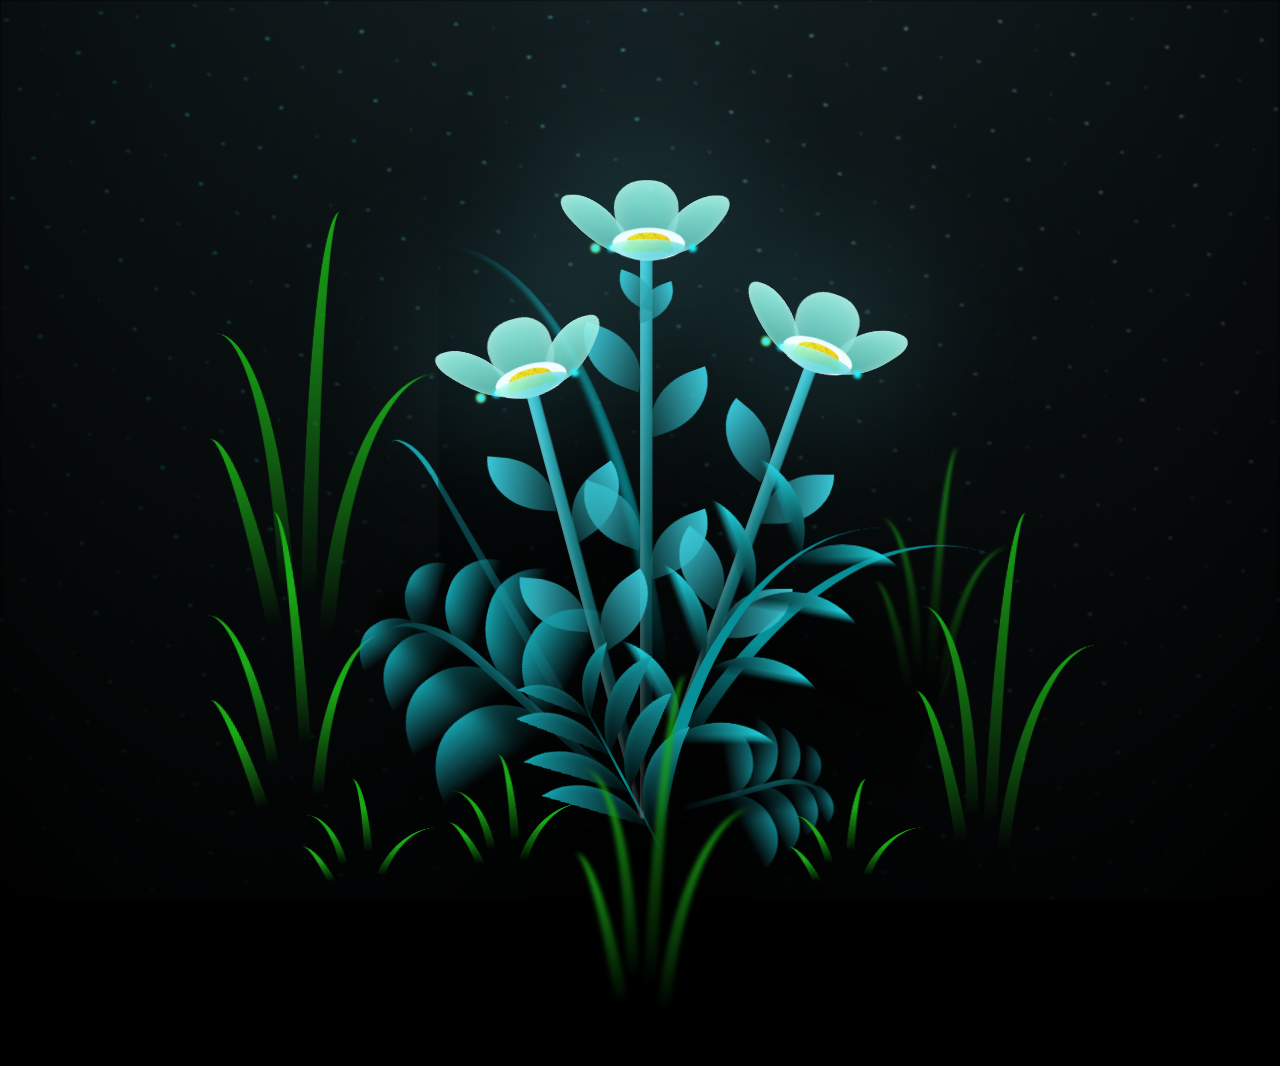
<file: gay.html>
<!--  
 
  CSS Blossoming Flowers at Magical Night.
  I've taken some inspiration by Yup Nguyen's Artwork: https://dribbble.com/shots/11096994-Virtual-Garden.
  Made with Pure CSS & ♥
-->

<body class="not-loaded">
    <div class="night"></div>
    <div class="flowers">
      <div class="flower flower--1">
        <div class="flower__leafs flower__leafs--1">
          <div class="flower__leaf flower__leaf--1"></div>
          <div class="flower__leaf flower__leaf--2"></div>
          <div class="flower__leaf flower__leaf--3"></div>
          <div class="flower__leaf flower__leaf--4"></div>
          <div class="flower__white-circle"></div>
  
          <div class="flower__light flower__light--1"></div>
          <div class="flower__light flower__light--2"></div>
          <div class="flower__light flower__light--3"></div>
          <div class="flower__light flower__light--4"></div>
          <div class="flower__light flower__light--5"></div>
          <div class="flower__light flower__light--6"></div>
          <div class="flower__light flower__light--7"></div>
          <div class="flower__light flower__light--8"></div>
        </div>
        <div class="flower__line">
          <div class="flower__line__leaf flower__line__leaf--1"></div>
          <div class="flower__line__leaf flower__line__leaf--2"></div>
          <div class="flower__line__leaf flower__line__leaf--3"></div>
          <div class="flower__line__leaf flower__line__leaf--4"></div>
          <div class="flower__line__leaf flower__line__leaf--5"></div>
          <div class="flower__line__leaf flower__line__leaf--6"></div>
        </div>
      </div>
  
      <div class="flower flower--2">
        <div class="flower__leafs flower__leafs--2">
          <div class="flower__leaf flower__leaf--1"></div>
          <div class="flower__leaf flower__leaf--2"></div>
          <div class="flower__leaf flower__leaf--3"></div>
          <div class="flower__leaf flower__leaf--4"></div>
          <div class="flower__white-circle"></div>
  
          <div class="flower__light flower__light--1"></div>
          <div class="flower__light flower__light--2"></div>
          <div class="flower__light flower__light--3"></div>
          <div class="flower__light flower__light--4"></div>
          <div class="flower__light flower__light--5"></div>
          <div class="flower__light flower__light--6"></div>
          <div class="flower__light flower__light--7"></div>
          <div class="flower__light flower__light--8"></div>
        </div>
        <div class="flower__line">
          <div class="flower__line__leaf flower__line__leaf--1"></div>
          <div class="flower__line__leaf flower__line__leaf--2"></div>
          <div class="flower__line__leaf flower__line__leaf--3"></div>
          <div class="flower__line__leaf flower__line__leaf--4"></div>
        </div>
      </div>
  
      <div class="flower flower--3">
        <div class="flower__leafs flower__leafs--3">
          <div class="flower__leaf flower__leaf--1"></div>
          <div class="flower__leaf flower__leaf--2"></div>
          <div class="flower__leaf flower__leaf--3"></div>
          <div class="flower__leaf flower__leaf--4"></div>
          <div class="flower__white-circle"></div>
  
          <div class="flower__light flower__light--1"></div>
          <div class="flower__light flower__light--2"></div>
          <div class="flower__light flower__light--3"></div>
          <div class="flower__light flower__light--4"></div>
          <div class="flower__light flower__light--5"></div>
          <div class="flower__light flower__light--6"></div>
          <div class="flower__light flower__light--7"></div>
          <div class="flower__light flower__light--8"></div>
        </div>
        <div class="flower__line">
          <div class="flower__line__leaf flower__line__leaf--1"></div>
          <div class="flower__line__leaf flower__line__leaf--2"></div>
          <div class="flower__line__leaf flower__line__leaf--3"></div>
          <div class="flower__line__leaf flower__line__leaf--4"></div>
        </div>
      </div>
  
      <div class="grow-ans" style="--d: 1.2s">
        <div class="flower__g-long">
          <div class="flower__g-long__top"></div>
          <div class="flower__g-long__bottom"></div>
        </div>
      </div>
  
      <div class="growing-grass">
        <div class="flower__grass flower__grass--1">
          <div class="flower__grass--top"></div>
          <div class="flower__grass--bottom"></div>
          <div class="flower__grass__leaf flower__grass__leaf--1"></div>
          <div class="flower__grass__leaf flower__grass__leaf--2"></div>
          <div class="flower__grass__leaf flower__grass__leaf--3"></div>
          <div class="flower__grass__leaf flower__grass__leaf--4"></div>
          <div class="flower__grass__leaf flower__grass__leaf--5"></div>
          <div class="flower__grass__leaf flower__grass__leaf--6"></div>
          <div class="flower__grass__leaf flower__grass__leaf--7"></div>
          <div class="flower__grass__leaf flower__grass__leaf--8"></div>
          <div class="flower__grass__overlay"></div>
        </div>
      </div>
  
      <div class="growing-grass">
        <div class="flower__grass flower__grass--2">
          <div class="flower__grass--top"></div>
          <div class="flower__grass--bottom"></div>
          <div class="flower__grass__leaf flower__grass__leaf--1"></div>
          <div class="flower__grass__leaf flower__grass__leaf--2"></div>
          <div class="flower__grass__leaf flower__grass__leaf--3"></div>
          <div class="flower__grass__leaf flower__grass__leaf--4"></div>
          <div class="flower__grass__leaf flower__grass__leaf--5"></div>
          <div class="flower__grass__leaf flower__grass__leaf--6"></div>
          <div class="flower__grass__leaf flower__grass__leaf--7"></div>
          <div class="flower__grass__leaf flower__grass__leaf--8"></div>
          <div class="flower__grass__overlay"></div>
        </div>
      </div>
  
      <div class="grow-ans" style="--d: 2.4s">
        <div class="flower__g-right flower__g-right--1">
          <div class="leaf"></div>
        </div>
      </div>
  
      <div class="grow-ans" style="--d: 2.8s">
        <div class="flower__g-right flower__g-right--2">
          <div class="leaf"></div>
        </div>
      </div>
  
      <div class="grow-ans" style="--d: 2.8s">
        <div class="flower__g-front">
          <div
            class="flower__g-front__leaf-wrapper flower__g-front__leaf-wrapper--1"
          >
            <div class="flower__g-front__leaf"></div>
          </div>
          <div
            class="flower__g-front__leaf-wrapper flower__g-front__leaf-wrapper--2"
          >
            <div class="flower__g-front__leaf"></div>
          </div>
          <div
            class="flower__g-front__leaf-wrapper flower__g-front__leaf-wrapper--3"
          >
            <div class="flower__g-front__leaf"></div>
          </div>
          <div
            class="flower__g-front__leaf-wrapper flower__g-front__leaf-wrapper--4"
          >
            <div class="flower__g-front__leaf"></div>
          </div>
          <div
            class="flower__g-front__leaf-wrapper flower__g-front__leaf-wrapper--5"
          >
            <div class="flower__g-front__leaf"></div>
          </div>
          <div
            class="flower__g-front__leaf-wrapper flower__g-front__leaf-wrapper--6"
          >
            <div class="flower__g-front__leaf"></div>
          </div>
          <div
            class="flower__g-front__leaf-wrapper flower__g-front__leaf-wrapper--7"
          >
            <div class="flower__g-front__leaf"></div>
          </div>
          <div
            class="flower__g-front__leaf-wrapper flower__g-front__leaf-wrapper--8"
          >
            <div class="flower__g-front__leaf"></div>
          </div>
          <div class="flower__g-front__line"></div>
        </div>
      </div>
  
      <div class="grow-ans" style="--d: 3.2s">
        <div class="flower__g-fr">
          <div class="leaf"></div>
          <div class="flower__g-fr__leaf flower__g-fr__leaf--1"></div>
          <div class="flower__g-fr__leaf flower__g-fr__leaf--2"></div>
          <div class="flower__g-fr__leaf flower__g-fr__leaf--3"></div>
          <div class="flower__g-fr__leaf flower__g-fr__leaf--4"></div>
          <div class="flower__g-fr__leaf flower__g-fr__leaf--5"></div>
          <div class="flower__g-fr__leaf flower__g-fr__leaf--6"></div>
          <div class="flower__g-fr__leaf flower__g-fr__leaf--7"></div>
          <div class="flower__g-fr__leaf flower__g-fr__leaf--8"></div>
        </div>
      </div>
  
      <div class="long-g long-g--0">
        <div class="grow-ans" style="--d: 3s">
          <div class="leaf leaf--0"></div>
        </div>
        <div class="grow-ans" style="--d: 2.2s">
          <div class="leaf leaf--1"></div>
        </div>
        <div class="grow-ans" style="--d: 3.4s">
          <div class="leaf leaf--2"></div>
        </div>
        <div class="grow-ans" style="--d: 3.6s">
          <div class="leaf leaf--3"></div>
        </div>
      </div>
  
      <div class="long-g long-g--1">
        <div class="grow-ans" style="--d: 3.6s">
          <div class="leaf leaf--0"></div>
        </div>
        <div class="grow-ans" style="--d: 3.8s">
          <div class="leaf leaf--1"></div>
        </div>
        <div class="grow-ans" style="--d: 4s">
          <div class="leaf leaf--2"></div>
        </div>
        <div class="grow-ans" style="--d: 4.2s">
          <div class="leaf leaf--3"></div>
        </div>
      </div>
  
      <div class="long-g long-g--2">
        <div class="grow-ans" style="--d: 4s">
          <div class="leaf leaf--0"></div>
        </div>
        <div class="grow-ans" style="--d: 4.2s">
          <div class="leaf leaf--1"></div>
        </div>
        <div class="grow-ans" style="--d: 4.4s">
          <div class="leaf leaf--2"></div>
        </div>
        <div class="grow-ans" style="--d: 4.6s">
          <div class="leaf leaf--3"></div>
        </div>
      </div>
  
      <div class="long-g long-g--3">
        <div class="grow-ans" style="--d: 4s">
          <div class="leaf leaf--0"></div>
        </div>
        <div class="grow-ans" style="--d: 4.2s">
          <div class="leaf leaf--1"></div>
        </div>
        <div class="grow-ans" style="--d: 3s">
          <div class="leaf leaf--2"></div>
        </div>
        <div class="grow-ans" style="--d: 3.6s">
          <div class="leaf leaf--3"></div>
        </div>
      </div>
  
      <div class="long-g long-g--4">
        <div class="grow-ans" style="--d: 4s">
          <div class="leaf leaf--0"></div>
        </div>
        <div class="grow-ans" style="--d: 4.2s">
          <div class="leaf leaf--1"></div>
        </div>
        <div class="grow-ans" style="--d: 3s">
          <div class="leaf leaf--2"></div>
        </div>
        <div class="grow-ans" style="--d: 3.6s">
          <div class="leaf leaf--3"></div>
        </div>
      </div>
  
      <div class="long-g long-g--5">
        <div class="grow-ans" style="--d: 4s">
          <div class="leaf leaf--0"></div>
        </div>
        <div class="grow-ans" style="--d: 4.2s">
          <div class="leaf leaf--1"></div>
        </div>
        <div class="grow-ans" style="--d: 3s">
          <div class="leaf leaf--2"></div>
        </div>
        <div class="grow-ans" style="--d: 3.6s">
          <div class="leaf leaf--3"></div>
        </div>
      </div>
  
      <div class="long-g long-g--6">
        <div class="grow-ans" style="--d: 4.2s">
          <div class="leaf leaf--0"></div>
        </div>
        <div class="grow-ans" style="--d: 4.4s">
          <div class="leaf leaf--1"></div>
        </div>
        <div class="grow-ans" style="--d: 4.6s">
          <div class="leaf leaf--2"></div>
        </div>
        <div class="grow-ans" style="--d: 4.8s">
          <div class="leaf leaf--3"></div>
        </div>
      </div>
  
      <div class="long-g long-g--7">
        <div class="grow-ans" style="--d: 3s">
          <div class="leaf leaf--0"></div>
        </div>
        <div class="grow-ans" style="--d: 3.2s">
          <div class="leaf leaf--1"></div>
        </div>
        <div class="grow-ans" style="--d: 3.5s">
          <div class="leaf leaf--2"></div>
        </div>
        <div class="grow-ans" style="--d: 3.6s">
          <div class="leaf leaf--3"></div>
        </div>
      </div>
    </div>
  </body>
  
  <style>
    *,
    *::after,
    *::before {
      padding: 0;
      margin: 0;
      box-sizing: border-box;
    }
  
    :root {
      --dark-color: #000;
    }
  
    body {
      display: flex;
      align-items: flex-end;
      justify-content: center;
      min-height: 100vh;
      background-color: var(--dark-color);
      overflow: hidden;
      perspective: 1000px;
    }
  
    .night {
      position: fixed;
      left: 50%;
      bottom: 0px;
      transform: translateX(-50%);
      width: 100%;
      height: 100%;
      filter: blur(0.1vmin);
      background-image: radial-gradient(
          ellipse at top,
          transparent 0%,
          var(--dark-color)
        ),
        radial-gradient(
          ellipse at bottom,
          var(--dark-color),
          rgba(145, 233, 255, 0.2)
        ),
        repeating-linear-gradient(
          220deg,
          black 0px,
          black 19px,
          transparent 19px,
          transparent 22px
        ),
        repeating-linear-gradient(
          189deg,
          black 0px,
          black 19px,
          transparent 19px,
          transparent 22px
        ),
        repeating-linear-gradient(
          148deg,
          black 0px,
          black 19px,
          transparent 19px,
          transparent 22px
        ),
        linear-gradient(90deg, #00fffa, #f0f0f0);
    }
    .flowers {
      position: relative;
      transform: scale(0.9);
      margin-top: 480px;
    }
  
    .flower {
      position: absolute;
      bottom: 10vmin;
      transform-origin: bottom center;
      z-index: 10;
      --fl-speed: 0.8s;
    }
    .flower--1 {
      animation: moving-flower-1 4s linear infinite;
    }
    .flower--1 .flower__line {
      height: 70vmin;
      animation-delay: 0.3s;
    }
    .flower--1 .flower__line__leaf--1 {
      animation: blooming-leaf-right var(--fl-speed) 1.6s backwards;
    }
    .flower--1 .flower__line__leaf--2 {
      animation: blooming-leaf-right var(--fl-speed) 1.4s backwards;
    }
    .flower--1 .flower__line__leaf--3 {
      animation: blooming-leaf-left var(--fl-speed) 1.2s backwards;
    }
    .flower--1 .flower__line__leaf--4 {
      animation: blooming-leaf-left var(--fl-speed) 1s backwards;
    }
    .flower--1 .flower__line__leaf--5 {
      animation: blooming-leaf-right var(--fl-speed) 1.8s backwards;
    }
    .flower--1 .flower__line__leaf--6 {
      animation: blooming-leaf-left var(--fl-speed) 2s backwards;
    }
    .flower--2 {
      left: 50%;
      transform: rotate(20deg);
      animation: moving-flower-2 4s linear infinite;
    }
    .flower--2 .flower__line {
      height: 60vmin;
      animation-delay: 0.6s;
    }
    .flower--2 .flower__line__leaf--1 {
      animation: blooming-leaf-right var(--fl-speed) 1.9s backwards;
    }
    .flower--2 .flower__line__leaf--2 {
      animation: blooming-leaf-right var(--fl-speed) 1.7s backwards;
    }
    .flower--2 .flower__line__leaf--3 {
      animation: blooming-leaf-left var(--fl-speed) 1.5s backwards;
    }
    .flower--2 .flower__line__leaf--4 {
      animation: blooming-leaf-left var(--fl-speed) 1.3s backwards;
    }
    .flower--3 {
      left: 50%;
      transform: rotate(-15deg);
      animation: moving-flower-3 4s linear infinite;
    }
    .flower--3 .flower__line {
      animation-delay: 0.9s;
    }
    .flower--3 .flower__line__leaf--1 {
      animation: blooming-leaf-right var(--fl-speed) 2.5s backwards;
    }
    .flower--3 .flower__line__leaf--2 {
      animation: blooming-leaf-right var(--fl-speed) 2.3s backwards;
    }
    .flower--3 .flower__line__leaf--3 {
      animation: blooming-leaf-left var(--fl-speed) 2.1s backwards;
    }
    .flower--3 .flower__line__leaf--4 {
      animation: blooming-leaf-left var(--fl-speed) 1.9s backwards;
    }
    .flower__leafs {
      position: relative;
      animation: blooming-flower 2s backwards;
    }
    .flower__leafs--1 {
      animation-delay: 1.1s;
    }
    .flower__leafs--2 {
      animation-delay: 1.4s;
    }
    .flower__leafs--3 {
      animation-delay: 1.7s;
    }
    .flower__leafs::after {
      content: '';
      position: absolute;
      left: 0;
      top: 0;
      transform: translate(-50%, -100%);
      width: 8vmin;
      height: 8vmin;
      background-color: #6bf0ff;
      filter: blur(10vmin);
    }
    .flower__leaf {
      position: absolute;
      bottom: 0;
      left: 50%;
      width: 8vmin;
      height: 11vmin;
      border-radius: 51% 49% 47% 53%/44% 45% 55% 69%;
      background-color: #a7ffee;
      background-image: linear-gradient(to top, #54b8aa, #a7ffee);
      transform-origin: bottom center;
      opacity: 0.9;
      box-shadow: inset 0 0 2vmin rgba(255, 255, 255, 0.5);
    }
    .flower__leaf--1 {
      transform: translate(-10%, 1%) rotateY(40deg) rotateX(-50deg);
    }
    .flower__leaf--2 {
      transform: translate(-50%, -4%) rotateX(40deg);
    }
    .flower__leaf--3 {
      transform: translate(-90%, 0%) rotateY(45deg) rotateX(50deg);
    }
    .flower__leaf--4 {
      width: 8vmin;
      height: 8vmin;
      transform-origin: bottom left;
      border-radius: 4vmin 10vmin 4vmin 4vmin;
      transform: translate(0%, 18%) rotateX(70deg) rotate(-43deg);
      background-image: linear-gradient(to top, #39c6d6, #a7ffee);
      z-index: 1;
      opacity: 0.8;
    }
    .flower__white-circle {
      position: absolute;
      left: -3.5vmin;
      top: -3vmin;
      width: 9vmin;
      height: 4vmin;
      border-radius: 50%;
      background-color: #fff;
    }
    .flower__white-circle::after {
      content: '';
      position: absolute;
      left: 50%;
      top: 45%;
      transform: translate(-50%, -50%);
      width: 60%;
      height: 60%;
      border-radius: inherit;
      background-image: repeating-linear-gradient(
          135deg,
          rgba(0, 0, 0, 0.03) 0px,
          rgba(0, 0, 0, 0.03) 1px,
          transparent 1px,
          transparent 12px
        ),
        repeating-linear-gradient(
          45deg,
          rgba(0, 0, 0, 0.03) 0px,
          rgba(0, 0, 0, 0.03) 1px,
          transparent 1px,
          transparent 12px
        ),
        repeating-linear-gradient(
          67.5deg,
          rgba(0, 0, 0, 0.03) 0px,
          rgba(0, 0, 0, 0.03) 1px,
          transparent 1px,
          transparent 12px
        ),
        repeating-linear-gradient(
          135deg,
          rgba(0, 0, 0, 0.03) 0px,
          rgba(0, 0, 0, 0.03) 1px,
          transparent 1px,
          transparent 12px
        ),
        repeating-linear-gradient(
          45deg,
          rgba(0, 0, 0, 0.03) 0px,
          rgba(0, 0, 0, 0.03) 1px,
          transparent 1px,
          transparent 12px
        ),
        repeating-linear-gradient(
          112.5deg,
          rgba(0, 0, 0, 0.03) 0px,
          rgba(0, 0, 0, 0.03) 1px,
          transparent 1px,
          transparent 12px
        ),
        repeating-linear-gradient(
          112.5deg,
          rgba(0, 0, 0, 0.03) 0px,
          rgba(0, 0, 0, 0.03) 1px,
          transparent 1px,
          transparent 12px
        ),
        repeating-linear-gradient(
          45deg,
          rgba(0, 0, 0, 0.03) 0px,
          rgba(0, 0, 0, 0.03) 1px,
          transparent 1px,
          transparent 12px
        ),
        repeating-linear-gradient(
          22.5deg,
          rgba(0, 0, 0, 0.03) 0px,
          rgba(0, 0, 0, 0.03) 1px,
          transparent 1px,
          transparent 12px
        ),
        repeating-linear-gradient(
          45deg,
          rgba(0, 0, 0, 0.03) 0px,
          rgba(0, 0, 0, 0.03) 1px,
          transparent 1px,
          transparent 12px
        ),
        repeating-linear-gradient(
          22.5deg,
          rgba(0, 0, 0, 0.03) 0px,
          rgba(0, 0, 0, 0.03) 1px,
          transparent 1px,
          transparent 12px
        ),
        repeating-linear-gradient(
          135deg,
          rgba(0, 0, 0, 0.03) 0px,
          rgba(0, 0, 0, 0.03) 1px,
          transparent 1px,
          transparent 12px
        ),
        repeating-linear-gradient(
          157.5deg,
          rgba(0, 0, 0, 0.03) 0px,
          rgba(0, 0, 0, 0.03) 1px,
          transparent 1px,
          transparent 12px
        ),
        repeating-linear-gradient(
          67.5deg,
          rgba(0, 0, 0, 0.03) 0px,
          rgba(0, 0, 0, 0.03) 1px,
          transparent 1px,
          transparent 12px
        ),
        repeating-linear-gradient(
          67.5deg,
          rgba(0, 0, 0, 0.03) 0px,
          rgba(0, 0, 0, 0.03) 1px,
          transparent 1px,
          transparent 12px
        ),
        linear-gradient(90deg, #ffeb12, #ffce00);
    }
    .flower__line {
      height: 55vmin;
      width: 1.5vmin;
      background-image: linear-gradient(
          to left,
          rgba(0, 0, 0, 0.2),
          transparent,
          rgba(255, 255, 255, 0.2)
        ),
        linear-gradient(to top, transparent 10%, #14757a, #39c6d6);
      box-shadow: inset 0 0 2px rgba(0, 0, 0, 0.5);
      animation: grow-flower-tree 4s backwards;
    }
    .flower__line__leaf {
      --w: 7vmin;
      --h: calc(var(--w) + 2vmin);
      position: absolute;
      top: 20%;
      left: 90%;
      width: var(--w);
      height: var(--h);
      border-top-right-radius: var(--h);
      border-bottom-left-radius: var(--h);
      background-image: linear-gradient(to top, rgba(20, 117, 122, 0.4), #39c6d6);
    }
    .flower__line__leaf--1 {
      transform: rotate(70deg) rotateY(30deg);
    }
    .flower__line__leaf--2 {
      top: 45%;
      transform: rotate(70deg) rotateY(30deg);
    }
    .flower__line__leaf--3,
    .flower__line__leaf--4,
    .flower__line__leaf--6 {
      border-top-right-radius: 0;
      border-bottom-left-radius: 0;
      border-top-left-radius: var(--h);
      border-bottom-right-radius: var(--h);
      left: -460%;
      top: 12%;
      transform: rotate(-70deg) rotateY(30deg);
    }
    .flower__line__leaf--4 {
      top: 40%;
    }
    .flower__line__leaf--5 {
      top: 0;
      transform-origin: left;
      transform: rotate(70deg) rotateY(30deg) scale(0.6);
    }
    .flower__line__leaf--6 {
      top: -2%;
      left: -450%;
      transform-origin: right;
      transform: rotate(-70deg) rotateY(30deg) scale(0.6);
    }
    .flower__light {
      position: absolute;
      bottom: 0vmin;
      width: 1vmin;
      height: 1vmin;
      background-color: #fffb00;
      border-radius: 50%;
      filter: blur(0.2vmin);
      animation: light-ans 4s linear infinite backwards;
    }
    .flower__light:nth-child(odd) {
      background-color: #23f0ff;
    }
    .flower__light--1 {
      left: -2vmin;
      animation-delay: 1s;
    }
    .flower__light--2 {
      left: 3vmin;
      animation-delay: 0.5s;
    }
    .flower__light--3 {
      left: -6vmin;
      animation-delay: 0.3s;
    }
    .flower__light--4 {
      left: 6vmin;
      animation-delay: 0.9s;
    }
    .flower__light--5 {
      left: -1vmin;
      animation-delay: 1.5s;
    }
    .flower__light--6 {
      left: -4vmin;
      animation-delay: 3s;
    }
    .flower__light--7 {
      left: 3vmin;
      animation-delay: 2s;
    }
    .flower__light--8 {
      left: -6vmin;
      animation-delay: 3.5s;
    }
    .flower__grass {
      --c: #159faa;
      --line-w: 1.5vmin;
      position: absolute;
      bottom: 12vmin;
      left: -7vmin;
      display: flex;
      flex-direction: column;
      align-items: flex-end;
      z-index: 20;
      transform-origin: bottom center;
      transform: rotate(-48deg) rotateY(40deg);
    }
    .flower__grass--1 {
      animation: moving-grass 2s linear infinite;
    }
    .flower__grass--2 {
      left: 2vmin;
      bottom: 10vmin;
      transform: scale(0.5) rotate(75deg) rotateX(10deg) rotateY(-200deg);
      opacity: 0.8;
      z-index: 0;
      animation: moving-grass--2 1.5s linear infinite;
    }
    .flower__grass--top {
      width: 7vmin;
      height: 10vmin;
      border-top-right-radius: 100%;
      border-right: var(--line-w) solid var(--c);
      transform-origin: bottom center;
      transform: rotate(-2deg);
    }
    .flower__grass--bottom {
      margin-top: -2px;
      width: var(--line-w);
      height: 25vmin;
      background-image: linear-gradient(to top, transparent, var(--c));
    }
    .flower__grass__leaf {
      --size: 10vmin;
      position: absolute;
      width: calc(var(--size) * 2.1);
      height: var(--size);
      border-top-left-radius: var(--size);
      border-top-right-radius: var(--size);
      background-image: linear-gradient(
        to top,
        transparent,
        transparent 30%,
        var(--c)
      );
      z-index: 100;
    }
    .flower__grass__leaf--1 {
      top: -6%;
      left: 30%;
      --size: 6vmin;
      transform: rotate(-20deg);
      animation: growing-grass-ans--1 2s 2.6s backwards;
    }
    @keyframes growing-grass-ans--1 {
      0% {
        transform-origin: bottom left;
        transform: rotate(-20deg) scale(0);
      }
    }
    .flower__grass__leaf--2 {
      top: -5%;
      left: -110%;
      --size: 6vmin;
      transform: rotate(10deg);
      animation: growing-grass-ans--2 2s 2.4s linear backwards;
    }
    @keyframes growing-grass-ans--2 {
      0% {
        transform-origin: bottom right;
        transform: rotate(10deg) scale(0);
      }
    }
    .flower__grass__leaf--3 {
      top: 5%;
      left: 60%;
      --size: 8vmin;
      transform: rotate(-18deg) rotateX(-20deg);
      animation: growing-grass-ans--3 2s 2.2s linear backwards;
    }
    @keyframes growing-grass-ans--3 {
      0% {
        transform-origin: bottom left;
        transform: rotate(-18deg) rotateX(-20deg) scale(0);
      }
    }
    .flower__grass__leaf--4 {
      top: 6%;
      left: -135%;
      --size: 8vmin;
      transform: rotate(2deg);
      animation: growing-grass-ans--4 2s 2s linear backwards;
    }
    @keyframes growing-grass-ans--4 {
      0% {
        transform-origin: bottom right;
        transform: rotate(2deg) scale(0);
      }
    }
    .flower__grass__leaf--5 {
      top: 20%;
      left: 60%;
      --size: 10vmin;
      transform: rotate(-24deg) rotateX(-20deg);
      animation: growing-grass-ans--5 2s 1.8s linear backwards;
    }
    @keyframes growing-grass-ans--5 {
      0% {
        transform-origin: bottom left;
        transform: rotate(-24deg) rotateX(-20deg) scale(0);
      }
    }
    .flower__grass__leaf--6 {
      top: 22%;
      left: -180%;
      --size: 10vmin;
      transform: rotate(10deg);
      animation: growing-grass-ans--6 2s 1.6s linear backwards;
    }
    @keyframes growing-grass-ans--6 {
      0% {
        transform-origin: bottom right;
        transform: rotate(10deg) scale(0);
      }
    }
    .flower__grass__leaf--7 {
      top: 39%;
      left: 70%;
      --size: 10vmin;
      transform: rotate(-10deg);
      animation: growing-grass-ans--7 2s 1.4s linear backwards;
    }
    @keyframes growing-grass-ans--7 {
      0% {
        transform-origin: bottom left;
        transform: rotate(-10deg) scale(0);
      }
    }
    .flower__grass__leaf--8 {
      top: 40%;
      left: -215%;
      --size: 11vmin;
      transform: rotate(10deg);
      animation: growing-grass-ans--8 2s 1.2s linear backwards;
    }
    @keyframes growing-grass-ans--8 {
      0% {
        transform-origin: bottom right;
        transform: rotate(10deg) scale(0);
      }
    }
    .flower__grass__overlay {
      position: absolute;
      top: -10%;
      right: 0%;
      width: 100%;
      height: 100%;
      background-color: rgba(0, 0, 0, 0.6);
      filter: blur(1.5vmin);
      z-index: 100;
    }
    .flower__g-long {
      --w: 2vmin;
      --h: 6vmin;
      --c: #159faa;
      position: absolute;
      bottom: 10vmin;
      left: -3vmin;
      transform-origin: bottom center;
      transform: rotate(-30deg) rotateY(-20deg);
      display: flex;
      flex-direction: column;
      align-items: flex-end;
      animation: flower-g-long-ans 3s linear infinite;
    }
    @keyframes flower-g-long-ans {
      0%,
      100% {
        transform: rotate(-30deg) rotateY(-20deg);
      }
      50% {
        transform: rotate(-32deg) rotateY(-20deg);
      }
    }
    .flower__g-long__top {
      top: calc(var(--h) * -1);
      width: calc(var(--w) + 1vmin);
      height: var(--h);
      border-top-right-radius: 100%;
      border-right: 0.7vmin solid var(--c);
      transform: translate(-0.7vmin, 1vmin);
    }
    .flower__g-long__bottom {
      width: var(--w);
      height: 50vmin;
      transform-origin: bottom center;
      background-image: linear-gradient(to top, transparent 30%, var(--c));
      box-shadow: inset 0 0 2px rgba(0, 0, 0, 0.5);
      clip-path: polygon(35% 0, 65% 1%, 100% 100%, 0% 100%);
    }
    .flower__g-right {
      position: absolute;
      bottom: 6vmin;
      left: -2vmin;
      transform-origin: bottom left;
      transform: rotate(20deg);
    }
    .flower__g-right .leaf {
      width: 30vmin;
      height: 50vmin;
      border-top-left-radius: 100%;
      border-left: 2vmin solid #079097;
      background-image: linear-gradient(
        to bottom,
        transparent,
        var(--dark-color) 60%
      );
      -webkit-mask-image: linear-gradient(to top, transparent 30%, #079097 60%);
    }
    .flower__g-right--1 {
      animation: flower-g-right-ans 2.5s linear infinite;
    }
    .flower__g-right--2 {
      left: 5vmin;
      transform: rotateY(-180deg);
      animation: flower-g-right-ans--2 3s linear infinite;
    }
    .flower__g-right--2 .leaf {
      height: 75vmin;
      filter: blur(0.3vmin);
      opacity: 0.8;
    }
    @keyframes flower-g-right-ans {
      0%,
      100% {
        transform: rotate(20deg);
      }
      50% {
        transform: rotate(24deg) rotateX(-20deg);
      }
    }
    @keyframes flower-g-right-ans--2 {
      0%,
      100% {
        transform: rotateY(-180deg) rotate(0deg) rotateX(-20deg);
      }
      50% {
        transform: rotateY(-180deg) rotate(6deg) rotateX(-20deg);
      }
    }
    .flower__g-front {
      position: absolute;
      bottom: 6vmin;
      left: 2.5vmin;
      z-index: 100;
      transform-origin: bottom center;
      transform: rotate(-28deg) rotateY(30deg) scale(1.04);
      animation: flower__g-front-ans 2s linear infinite;
    }
    @keyframes flower__g-front-ans {
      0%,
      100% {
        transform: rotate(-28deg) rotateY(30deg) scale(1.04);
      }
      50% {
        transform: rotate(-35deg) rotateY(40deg) scale(1.04);
      }
    }
    .flower__g-front__line {
      width: 0.3vmin;
      height: 20vmin;
      background-image: linear-gradient(
        to top,
        transparent,
        #079097,
        transparent 100%
      );
      position: relative;
    }
    .flower__g-front__leaf-wrapper {
      position: absolute;
      top: 0;
      left: 0;
      transform-origin: bottom left;
      transform: rotate(10deg);
    }
    .flower__g-front__leaf-wrapper:nth-child(even) {
      left: 0vmin;
      transform: rotateY(-180deg) rotate(5deg);
      animation: flower__g-front__leaf-left-ans 1s ease-in backwards;
    }
    .flower__g-front__leaf-wrapper:nth-child(odd) {
      animation: flower__g-front__leaf-ans 1s ease-in backwards;
    }
    .flower__g-front__leaf-wrapper--1 {
      top: -8vmin;
      transform: scale(0.7);
      animation: flower__g-front__leaf-ans 1s 5.5s ease-in backwards !important;
    }
    .flower__g-front__leaf-wrapper--2 {
      top: -8vmin;
      transform: rotateY(-180deg) scale(0.7) !important;
      animation: flower__g-front__leaf-left-ans-2 1s 4.6s ease-in backwards !important;
    }
    .flower__g-front__leaf-wrapper--3 {
      top: -3vmin;
      animation: flower__g-front__leaf-ans 1s 4.6s ease-in backwards;
    }
    .flower__g-front__leaf-wrapper--4 {
      top: -3vmin;
      transform: rotateY(-180deg) scale(0.9) !important;
      animation: flower__g-front__leaf-left-ans-2 1s 4.6s ease-in backwards !important;
    }
    @keyframes flower__g-front__leaf-left-ans-2 {
      0% {
        transform: rotateY(-180deg) scale(0);
      }
    }
    .flower__g-front__leaf-wrapper--5,
    .flower__g-front__leaf-wrapper--6 {
      top: 2vmin;
    }
    .flower__g-front__leaf-wrapper--7,
    .flower__g-front__leaf-wrapper--8 {
      top: 6.5vmin;
    }
    .flower__g-front__leaf-wrapper--2 {
      animation-delay: 5.2s !important;
    }
    .flower__g-front__leaf-wrapper--3 {
      animation-delay: 4.9s !important;
    }
    .flower__g-front__leaf-wrapper--5 {
      animation-delay: 4.3s !important;
    }
    .flower__g-front__leaf-wrapper--6 {
      animation-delay: 4.1s !important;
    }
    .flower__g-front__leaf-wrapper--7 {
      animation-delay: 3.8s !important;
    }
    .flower__g-front__leaf-wrapper--8 {
      animation-delay: 3.5s !important;
    }
    @keyframes flower__g-front__leaf-ans {
      0% {
        transform: rotate(10deg) scale(0);
      }
    }
    @keyframes flower__g-front__leaf-left-ans {
      0% {
        transform: rotateY(-180deg) rotate(5deg) scale(0);
      }
    }
    .flower__g-front__leaf {
      width: 10vmin;
      height: 10vmin;
      border-radius: 100% 0% 0% 100%/100% 100% 0% 0%;
      box-shadow: inset 0 2px 1vmin rgba(44, 238, 252, 0.2);
      background-image: linear-gradient(
          to bottom left,
          transparent,
          var(--dark-color)
        ),
        linear-gradient(
          to bottom right,
          #159faa 50%,
          transparent 50%,
          transparent
        );
      -webkit-mask-image: linear-gradient(
        to bottom right,
        #159faa 50%,
        transparent 50%,
        transparent
      );
      mask-image: linear-gradient(
        to bottom right,
        #159faa 50%,
        transparent 50%,
        transparent
      );
    }
    .flower__g-fr {
      position: absolute;
      bottom: -4vmin;
      left: vmin;
      transform-origin: bottom left;
      z-index: 10;
      animation: flower__g-fr-ans 2s linear infinite;
    }
    @keyframes flower__g-fr-ans {
      0%,
      100% {
        transform: rotate(2deg);
      }
      50% {
        transform: rotate(4deg);
      }
    }
    .flower__g-fr .leaf {
      width: 30vmin;
      height: 50vmin;
      border-top-left-radius: 100%;
      border-left: 2vmin solid #079097;
      -webkit-mask-image: linear-gradient(to top, transparent 25%, #079097 50%);
      position: relative;
      z-index: 1;
    }
    .flower__g-fr__leaf {
      position: absolute;
      top: 0;
      left: 0;
      width: 10vmin;
      height: 10vmin;
      border-radius: 100% 0% 0% 100%/100% 100% 0% 0%;
      box-shadow: inset 0 2px 1vmin rgba(44, 238, 252, 0.2);
      background-image: linear-gradient(
          to bottom left,
          transparent,
          var(--dark-color) 98%
        ),
        linear-gradient(
          to bottom right,
          #23f0ff 45%,
          transparent 50%,
          transparent
        );
      -webkit-mask-image: linear-gradient(
        135deg,
        #159faa 40%,
        transparent 50%,
        transparent
      );
    }
    .flower__g-fr__leaf--1 {
      left: 20vmin;
      transform: rotate(45deg);
      animation: flower__g-fr-leaft-ans-1 0.5s 5.2s linear backwards;
    }
    @keyframes flower__g-fr-leaft-ans-1 {
      0% {
        transform-origin: left;
        transform: rotate(45deg) scale(0);
      }
    }
    .flower__g-fr__leaf--2 {
      left: 12vmin;
      top: -7vmin;
      transform: rotate(25deg) rotateY(-180deg);
      animation: flower__g-fr-leaft-ans-6 0.5s 5s linear backwards;
    }
    .flower__g-fr__leaf--3 {
      left: 15vmin;
      top: 6vmin;
      transform: rotate(55deg);
      animation: flower__g-fr-leaft-ans-5 0.5s 4.8s linear backwards;
    }
    .flower__g-fr__leaf--4 {
      left: 6vmin;
      top: -2vmin;
      transform: rotate(25deg) rotateY(-180deg);
      animation: flower__g-fr-leaft-ans-6 0.5s 4.6s linear backwards;
    }
    .flower__g-fr__leaf--5 {
      left: 10vmin;
      top: 14vmin;
      transform: rotate(55deg);
      animation: flower__g-fr-leaft-ans-5 0.5s 4.4s linear backwards;
    }
    @keyframes flower__g-fr-leaft-ans-5 {
      0% {
        transform-origin: left;
        transform: rotate(55deg) scale(0);
      }
    }
    .flower__g-fr__leaf--6 {
      left: 0vmin;
      top: 6vmin;
      transform: rotate(25deg) rotateY(-180deg);
      animation: flower__g-fr-leaft-ans-6 0.5s 4.2s linear backwards;
    }
    @keyframes flower__g-fr-leaft-ans-6 {
      0% {
        transform-origin: right;
        transform: rotate(25deg) rotateY(-180deg) scale(0);
      }
    }
    .flower__g-fr__leaf--7 {
      left: 5vmin;
      top: 22vmin;
      transform: rotate(45deg);
      animation: flower__g-fr-leaft-ans-7 0.5s 4s linear backwards;
    }
    @keyframes flower__g-fr-leaft-ans-7 {
      0% {
        transform-origin: left;
        transform: rotate(45deg) scale(0);
      }
    }
    .flower__g-fr__leaf--8 {
      left: -4vmin;
      top: 15vmin;
      transform: rotate(15deg) rotateY(-180deg);
      animation: flower__g-fr-leaft-ans-8 0.5s 3.8s linear backwards;
    }
    @keyframes flower__g-fr-leaft-ans-8 {
      0% {
        transform-origin: right;
        transform: rotate(15deg) rotateY(-180deg) scale(0);
      }
    }
  
    .long-g {
      position: absolute;
      bottom: 25vmin;
      left: -42vmin;
      transform-origin: bottom left;
    }
    .long-g--1 {
      bottom: 0vmin;
      transform: scale(0.8) rotate(-5deg);
    }
    .long-g--1 .leaf {
      -webkit-mask-image: linear-gradient(
        to top,
        transparent 40%,
        #079097 80%
      ) !important;
    }
    .long-g--1 .leaf--1 {
      --w: 5vmin;
      --h: 60vmin;
      left: -2vmin;
      transform: rotate(3deg) rotateY(-180deg);
    }
    .long-g--2,
    .long-g--3 {
      bottom: -3vmin;
      left: -35vmin;
      transform-origin: center;
      transform: scale(0.6) rotateX(60deg);
    }
    .long-g--2 .leaf,
    .long-g--3 .leaf {
      -webkit-mask-image: linear-gradient(
        to top,
        transparent 50%,
        #079097 80%
      ) !important;
    }
    .long-g--2 .leaf--1,
    .long-g--3 .leaf--1 {
      left: -1vmin;
      transform: rotateY(-180deg);
    }
    .long-g--3 {
      left: -17vmin;
      bottom: 0vmin;
    }
    .long-g--3 .leaf {
      -webkit-mask-image: linear-gradient(
        to top,
        transparent 40%,
        #079097 80%
      ) !important;
    }
    .long-g--4 {
      left: 25vmin;
      bottom: -3vmin;
      transform-origin: center;
      transform: scale(0.6) rotateX(60deg);
    }
    .long-g--4 .leaf {
      -webkit-mask-image: linear-gradient(
        to top,
        transparent 50%,
        #079097 80%
      ) !important;
    }
    .long-g--5 {
      left: 42vmin;
      bottom: 0vmin;
      transform: scale(0.8) rotate(2deg);
    }
    .long-g--6 {
      left: 0vmin;
      bottom: -20vmin;
      z-index: 100;
      filter: blur(0.3vmin);
      transform: scale(0.8) rotate(2deg);
    }
    .long-g--7 {
      left: 35vmin;
      bottom: 20vmin;
      z-index: -1;
      filter: blur(0.3vmin);
      transform: scale(0.6) rotate(2deg);
      opacity: 0.7;
    }
    .long-g .leaf {
      --w: 15vmin;
      --h: 40vmin;
      --c: #1aaa15;
      position: absolute;
      bottom: 0;
      width: var(--w);
      height: var(--h);
      border-top-left-radius: 100%;
      border-left: 2vmin solid var(--c);
      -webkit-mask-image: linear-gradient(
        to top,
        transparent 20%,
        var(--dark-color)
      );
      transform-origin: bottom center;
    }
    .long-g .leaf--0 {
      left: 2vmin;
      animation: leaf-ans-1 4s linear infinite;
    }
    .long-g .leaf--1 {
      --w: 5vmin;
      --h: 60vmin;
      animation: leaf-ans-1 4s linear infinite;
    }
    .long-g .leaf--2 {
      --w: 10vmin;
      --h: 40vmin;
      left: -0.5vmin;
      bottom: 5vmin;
      transform-origin: bottom left;
      transform: rotateY(-180deg);
      animation: leaf-ans-2 3s linear infinite;
    }
    .long-g .leaf--3 {
      --w: 5vmin;
      --h: 30vmin;
      left: -1vmin;
      bottom: 3.2vmin;
      transform-origin: bottom left;
      transform: rotate(-10deg) rotateY(-180deg);
      animation: leaf-ans-3 3s linear infinite;
    }
  
    @keyframes leaf-ans-1 {
      0%,
      100% {
        transform: rotate(-5deg) scale(1);
      }
      50% {
        transform: rotate(5deg) scale(1.1);
      }
    }
    @keyframes leaf-ans-2 {
      0%,
      100% {
        transform: rotateY(-180deg) rotate(5deg);
      }
      50% {
        transform: rotateY(-180deg) rotate(0deg) scale(1.1);
      }
    }
    @keyframes leaf-ans-3 {
      0%,
      100% {
        transform: rotate(-10deg) rotateY(-180deg);
      }
      50% {
        transform: rotate(-20deg) rotateY(-180deg);
      }
    }
    .grow-ans {
      animation: grow-ans 2s var(--d) backwards;
    }
  
    @keyframes grow-ans {
      0% {
        transform: scale(0);
        opacity: 0;
      }
    }
    @keyframes light-ans {
      0% {
        opacity: 0;
        transform: translateY(0vmin);
      }
      25% {
        opacity: 1;
        transform: translateY(-5vmin) translateX(-2vmin);
      }
      50% {
        opacity: 1;
        transform: translateY(-15vmin) translateX(2vmin);
        filter: blur(0.2vmin);
      }
      75% {
        transform: translateY(-20vmin) translateX(-2vmin);
        filter: blur(0.2vmin);
      }
      100% {
        transform: translateY(-30vmin);
        opacity: 0;
        filter: blur(1vmin);
      }
    }
    @keyframes moving-flower-1 {
      0%,
      100% {
        transform: rotate(2deg);
      }
      50% {
        transform: rotate(-2deg);
      }
    }
    @keyframes moving-flower-2 {
      0%,
      100% {
        transform: rotate(18deg);
      }
      50% {
        transform: rotate(14deg);
      }
    }
    @keyframes moving-flower-3 {
      0%,
      100% {
        transform: rotate(-18deg);
      }
      50% {
        transform: rotate(-20deg) rotateY(-10deg);
      }
    }
    @keyframes blooming-leaf-right {
      0% {
        transform-origin: left;
        transform: rotate(70deg) rotateY(30deg) scale(0);
      }
    }
    @keyframes blooming-leaf-left {
      0% {
        transform-origin: right;
        transform: rotate(-70deg) rotateY(30deg) scale(0);
      }
    }
    @keyframes grow-flower-tree {
      0% {
        height: 0;
        border-radius: 1vmin;
      }
    }
    @keyframes blooming-flower {
      0% {
        transform: scale(0);
      }
    }
    @keyframes moving-grass {
      0%,
      100% {
        transform: rotate(-48deg) rotateY(40deg);
      }
      50% {
        transform: rotate(-50deg) rotateY(40deg);
      }
    }
    @keyframes moving-grass--2 {
      0%,
      100% {
        transform: scale(0.5) rotate(75deg) rotateX(10deg) rotateY(-200deg);
      }
      50% {
        transform: scale(0.5) rotate(79deg) rotateX(10deg) rotateY(-200deg);
      }
    }
    .growing-grass {
      animation: growing-grass-ans 1s 2s backwards;
    }
  
    @keyframes growing-grass-ans {
      0% {
        transform: scale(0);
      }
    }
    .not-loaded * {
      animation-play-state: paused !important;
    }
  </style>
  
  <script>
    onload = () => {
      const c = setTimeout(() => {
        document.body.classList.remove('not-loaded');
        clearTimeout(c);
      }, 1000);
    };
  </script>
</file>
